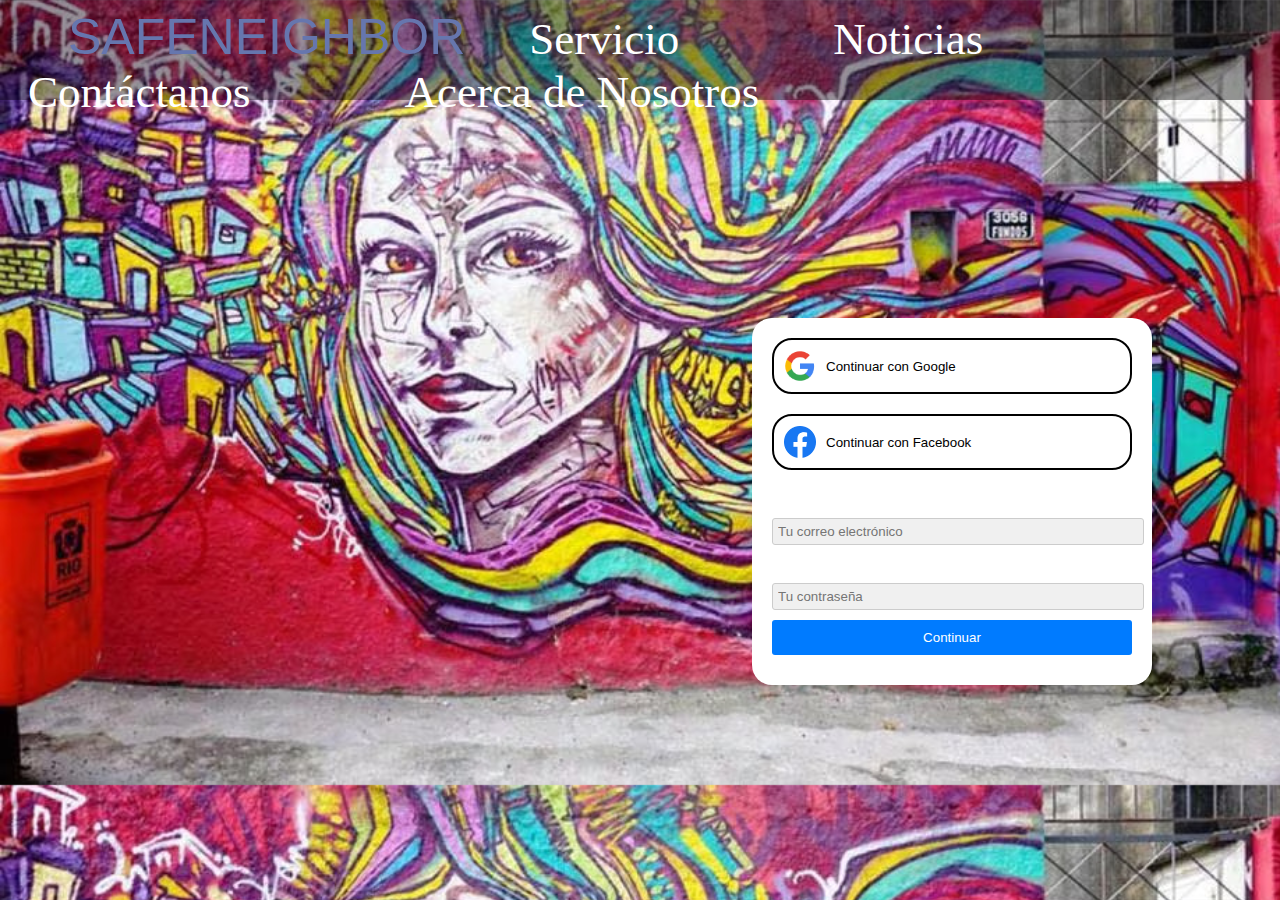
<file: Index.html>
<!DOCTYPE html>
<html lang="es">
<head>
    <meta charset="UTF-8">
    <meta name="viewport" content="width=device-width, initial-scale=1.0">
    <title>menuPrincipal</title>
    <link rel="stylesheet" href="Estilos/Estilos.css"> 
    <link rel="imagenssheet" href="Imagenes/Portada.jpg"> 
</head>
<body style="background-image: url('Imagenes/Portada.jpg');background-size: cover;">
    <nav>
        <a href="#" class="menuPrincipal">SafeNeighbor</a>
        <a href="servicios.html" class="subtitulo">Servicio</a>
        <a href="noticias.html" class="subtitulo">Noticias</a>
        <a href="contactanos.html" class="subtitulo">Contáctanos</a>
        <a href="Nosotros.html" class="subtitulo">Acerca de Nosotros</a>

        <div class="inicio-sesion">
            <form action="procesar_inicio_sesion.php" method="post">
                <div class="login-option">
                    <button type="submit" name="loginWith" value="Google">
                        <img src="Imagenes/Google svg.png" alt="Google"> Continuar con Google
                    </button>
                </div>
                <div class="login-option">
                    <button type="submit" name="loginWith" value="Facebook">
                        <img src="Imagenes/Facebook svg.png" alt="Facebook"> Continuar con Facebook
                    </button>
                </div>
                <label for="correo">Correo Electrónico:</label>
                <input type="email" id="correo" name="usuario" placeholder="Tu correo electrónico">
                <label for="contrasena">Contraseña:</label>
                <input type="password" id="contrasena" name="contrasena" placeholder="Tu contraseña">
                <input type="submit" value="Continuar">
            </form>
        </div>
        
    </nav>
</body>
</html>
</file>
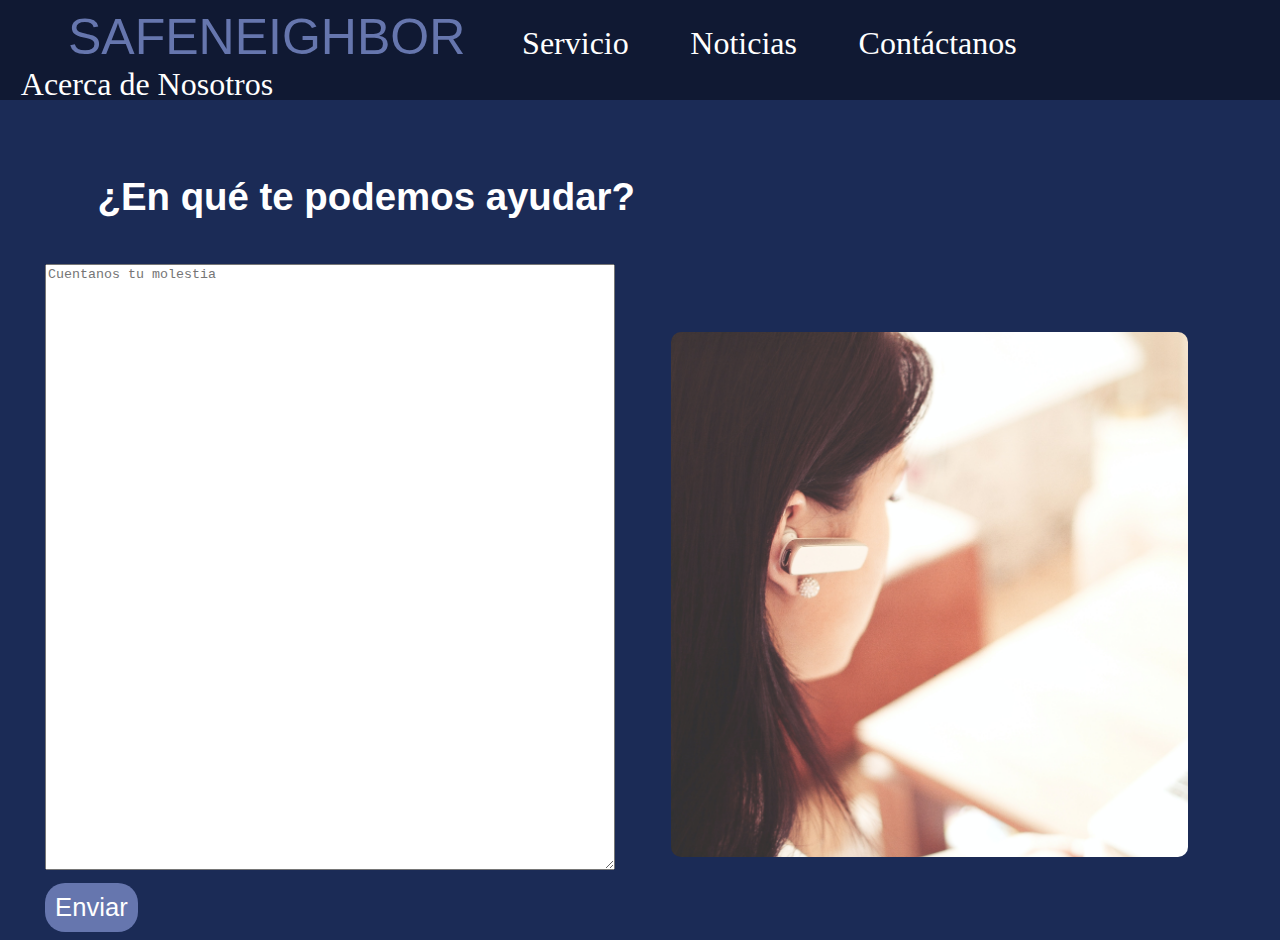
<file: Contactanos.html>
<!DOCTYPE html>
<html lang="es">
<head>
    <meta charset="UTF-8">
    <meta name="viewport" content="width=device-width, initial-scale=1.0">
    <link rel="stylesheet" href="Estilos/Estilos-Contactanos.css"> 
    <title>Contactanos</title>
</head>
<body>
    <nav>
    <a href="#" class="menuPrincipal">SafeNeighbor</a>
    <a href="servicios.html" class="subtitulo">Servicio</a>
    <a href="noticias.html" class="subtitulo">Noticias</a>
    <a href="contactanos.html" class="subtitulo">Contáctanos</a>
    <a href="Nosotros.html" class="subtitulo">Acerca de Nosotros</a>


    <div class="contenedor-grid">
        <h1>¿En qué te podemos ayudar?</h1>
        <form action="procesar_formulario.php" method="post">
            <textarea id="comentario" name="comentario" rows="40" cols="100" required placeholder="Cuentanos tu molestia"></textarea>
            <button type="submit">Enviar</button>
        </form>
    
        <div class="Imagen-Contenedor">
            <img src="Imagenes/pexels-picjumbocom-210647 1.png" alt="ImagenContactanos" class="imagen">
        </div>
    </div>

</nav>
</body>
</html>
</file>
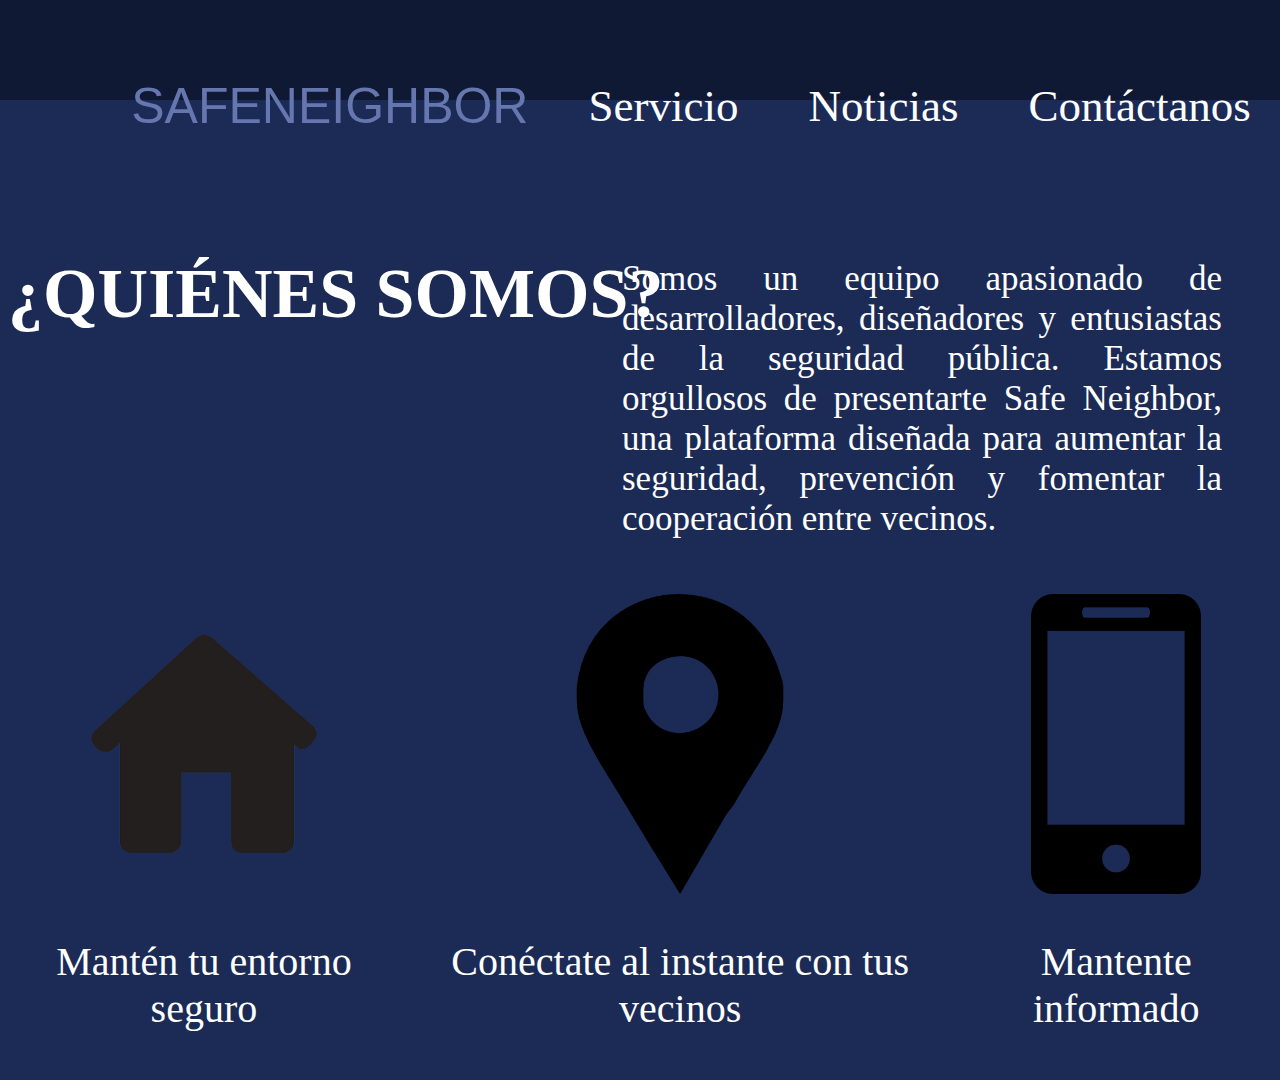
<file: Nosotros.html>
<!DOCTYPE html>
<html lang="es">
<head>
    <meta charset="UTF-8">
    <meta name="viewport" content="width=device-width, initial-scale=1.0">
    <title>QuienesSomos</title>
    <link rel="stylesheet" href="Estilos/Estilos-nosotros.css"> 
</head>
<body>
    <nav>
        <a href="Index.html" class="menuPrincipal">SafeNeighbor</a>
        <a href="servicios.html" class="subtitulo">Servicio</a>
        <a href="noticias.html" class="subtitulo">Noticias</a>
        <a href="contactanos.html" class="subtitulo">Contáctanos</a>
        <a href="Nosotros.html" class="subtitulo">Acerca de Nosotros</a>
    </nav>

    <div id="quienes-somos">
        <p class="Texto-QuienesSomos">¿QUIÉNES SOMOS?</p>
        <div class="Descripcion-QuienesSomos">
            <p>Somos un equipo apasionado de desarrolladores, diseñadores y entusiastas de la seguridad pública. Estamos orgullosos de presentarte Safe Neighbor, una plataforma diseñada para aumentar la seguridad, prevención y fomentar la cooperación entre vecinos.</p>
        </div>
    </div>

    <div class="imagenes-en-fila">
        <div class="imagen-contenedor">
            <img src="Imagenes/LogoCasa.png" alt="Imagen 1" class="imagen">
            <p>Mantén tu entorno seguro</p>
        </div>
        <div class="imagen-contenedor">
            <img src="Imagenes/LogoUbicacion.png" alt="Imagen 2" class="imagen">
            <p>Conéctate al instante con tus vecinos</p>
        </div>
        <div class="imagen-contenedor">
            <img src="Imagenes/LogoTeléfono.png" alt="Imagen 3" class="imagen">
            <p>Mantente informado</p>
        </div>
    </div>
</body>
</html>
</file>
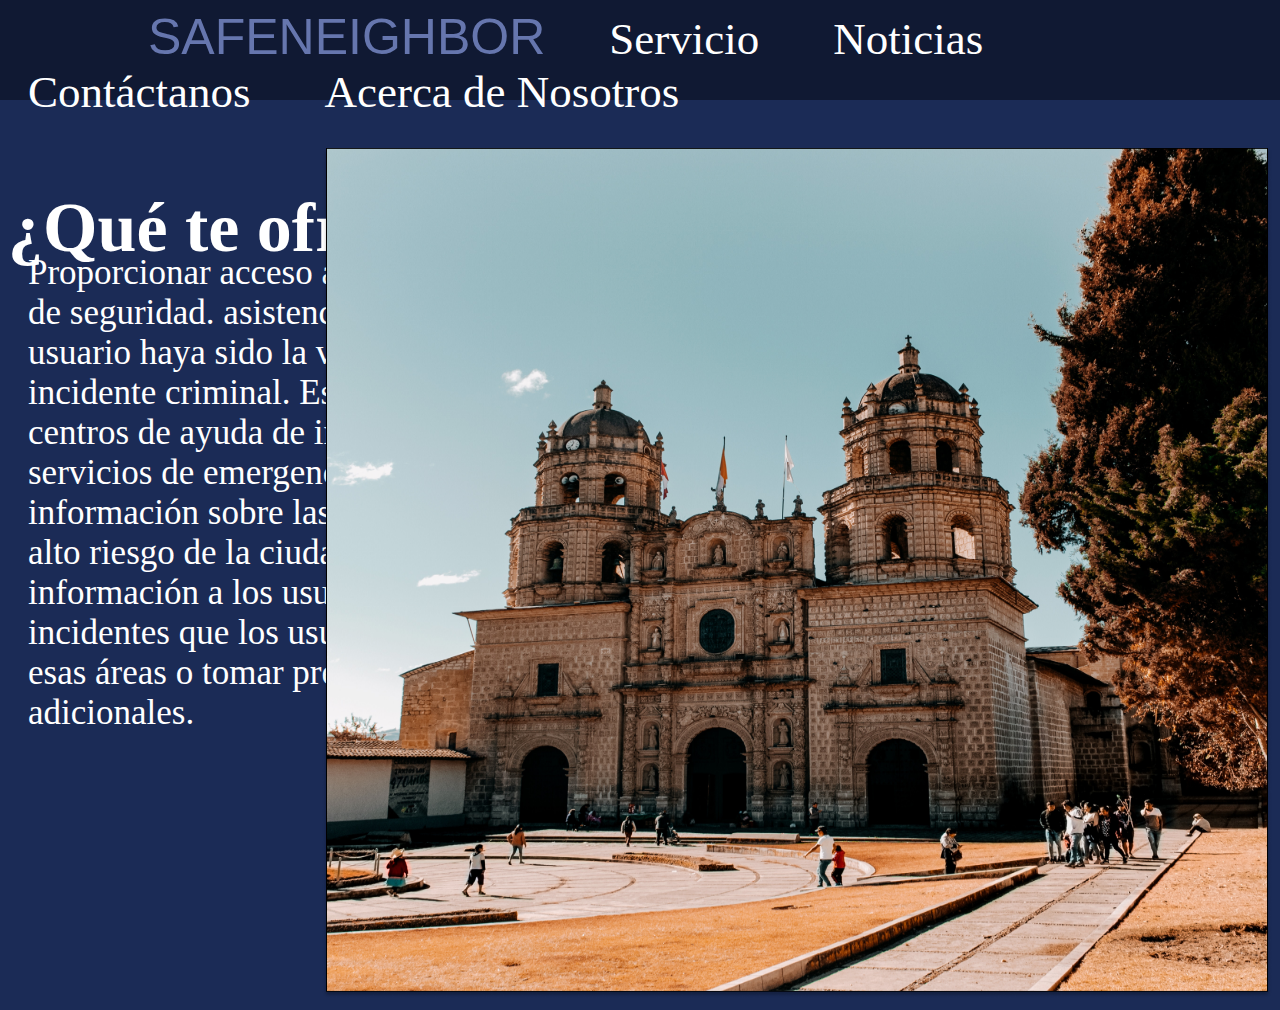
<file: servicios.html>
<!DOCTYPE html>
<html lang="en">
<head>
    <meta charset="UTF-8">
    <meta name="viewport" content="width=device-width, initial-scale=1.0">
    <title>que-te-ofrecemos</title>
    <link rel="stylesheet" href="Estilos/Estilos-services.css"> 
</head>
<body>
    <nav>
        <a href="Index.html" class="menuPrincipal">SafeNeighbor</a>
        <a href="servicios.html" class="subtitulo">Servicio</a>
        <a href="noticias.html" class="subtitulo">Noticias</a>
        <a href="contactanos.html" class="subtitulo">Contáctanos</a>
        <a href="Nosotros.html" class="subtitulo">Acerca de Nosotros</a>
    </nav>

    <div id="que-te-ofrecemos">
        <p class="Texto-QueTeOfrecemos">¿Qué te ofrecemos?</p>
        <div class="Contenido-QueTeOfrecemos">
            <div class="Descripcion-QueTeOfrecemos">
                <p>Proporcionar acceso a servicios legales o de seguridad.
                    asistencia en caso de que un usuario haya sido
                    la víctima de un incidente criminal. Este
                    podría incluir centros de ayuda de información
                    y servicios de emergencia.
                    Proporcionamos información sobre las zonas.
                    o zonas de alto riesgo de la ciudad.
                    Proporcionamos información a los usuarios.
                    sobre incidentes que los usuarios deben evitar
                    esas áreas o tomar precauciones adicionales.
                </p>
            </div>
            <div class="Imagen-Contenedor">
                <img src="Imagenes/pexels-viajero-cool-3156779 1.png" alt="imagen" class="imagen">
            </div>
        </div>
    </div>
</body>
</html>
</file>
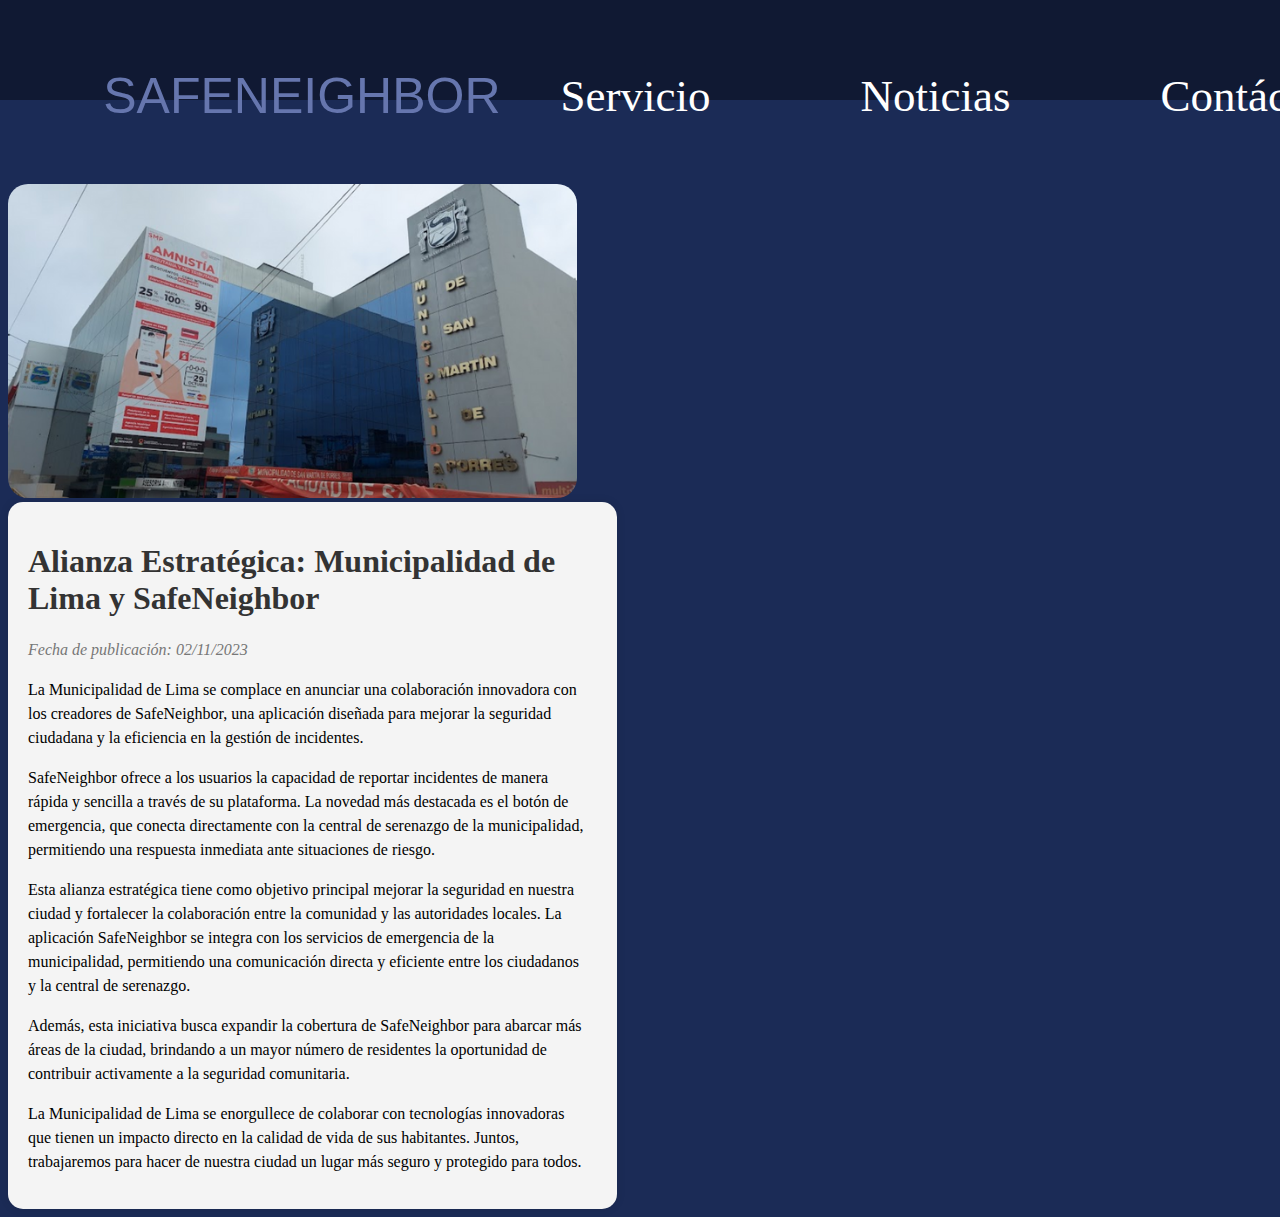
<file: MenuPrincipal/Noticias.html>
<!DOCTYPE html>
<html lang="en">
<head>
    <meta charset="UTF-8">
    <meta name="viewport" content="width=device-width, initial-scale=1.0">
    <link rel="stylesheet" href="Estilos/Estilos-Noticias.css"> 
    <title>Noticias</title>
</head>
<body>
    <div class="contenido">
        <a href="#" class="menuPrincipal">SafeNeighbor</a>
        <a href="servicios.html" class="subtitulo">Servicio</a>
        <a href="noticias.html" class="subtitulo">Noticias</a>
        <a href="contactanos.html" class="subtitulo">Contáctanos</a>
        <a href="Nosotros.html" class="subtitulo">Acerca de Nosotros</a>
    </div>

    <div class="imagen-container">
        <img src="Imagenes/municipalidad-smp.png" alt="Logo Municipalidad" class="imagen">
    </div>
    <div class="noticia">
        <h1>Alianza Estratégica: Municipalidad de Lima y SafeNeighbor</h1>
        <p class="fecha">Fecha de publicación: 02/11/2023</p>

        <p>La Municipalidad de Lima se complace en anunciar una colaboración innovadora con los creadores de SafeNeighbor,
            una aplicación diseñada para mejorar la seguridad ciudadana y la eficiencia en la gestión de incidentes.</p>

        <p>SafeNeighbor ofrece a los usuarios la capacidad de reportar incidentes de manera rápida y sencilla a través de su
            plataforma. La novedad más destacada es el botón de emergencia, que conecta directamente con la central de
            serenazgo de la municipalidad, permitiendo una respuesta inmediata ante situaciones de riesgo.</p>

        <p>Esta alianza estratégica tiene como objetivo principal mejorar la seguridad en nuestra ciudad y fortalecer la
            colaboración entre la comunidad y las autoridades locales. La aplicación SafeNeighbor se integra con los
            servicios de emergencia de la municipalidad, permitiendo una comunicación directa y eficiente entre los
            ciudadanos y la central de serenazgo.</p>

        <p>Además, esta iniciativa busca expandir la cobertura de SafeNeighbor para abarcar más áreas de la ciudad, brindando
            a un mayor número de residentes la oportunidad de contribuir activamente a la seguridad comunitaria.</p>

        <p>La Municipalidad de Lima se enorgullece de colaborar con tecnologías innovadoras que tienen un impacto directo
            en la calidad de vida de sus habitantes. Juntos, trabajaremos para hacer de nuestra ciudad un lugar más seguro y
            protegido para todos.</p>
    </div>

</body>
</html>
</file>
<file: Estilos/Estilos.css>
body::before
{
   content: "";
   position: absolute;
   top: 0;
   left: 0;
   width: 100%;
   height: 100px;
   background: rgba(0, 0, 0, 0.4);
   z-index: -1;
}
.menuPrincipal 
{
    font-size: 50px;
    padding: 0px 40px;
    margin-left: 20px; /* Reducir el margen izquierdo para moverlo más a la izquierda */
    text-decoration: none;
    font-family: Impact, Haettenschweiler, 'Arial Narrow Bold', sans-serif;
    text-transform: uppercase;
    color: #6676AE;
}
.subtitulo 
{
    display: inline-block;
    font-size: 45px;
    margin-right: 110px; /* Cambia este valor según tus preferencias */
    padding: 0px 20px;
    color: #FFFFFF;
    text-decoration: none; /* Quitar la línea subrayada de los enlaces */
}
.inicio-sesion 
{
    float: right; /* Alinea el cuadro a la derecha */
    margin-right: 20px; /* Agrega un margen derecho para separarlo de otros elementos */
    margin-top: 100px;
    width: 400px; /* Aumenta el ancho del cuadro */
    padding: 100px; /* Aumenta el espacio interior del cuadro */
}
.inicio-sesion form
 {
    background-color: #ffffff; /* Cambia el color de fondo si lo deseas */
    padding: 20px; /* Espaciado interior del cuadro */
    border-radius: 20px; /* Agrega esquinas redondeadas */
    color: white; /* Color del texto en el formulario */
}
.inicio-sesion input 
{
    display: block; /* Muestra los campos uno debajo del otro */
    margin: 10px 0; /* Espaciado entre los campos */
    padding: 5px;
    border: 1px solid #ccc;
    border-radius: 3px;
    background-color: #f0f0f0; /* Cambia el color de fondo de los campos si lo deseas */
    color: #6676AE; /* Cambia el color del texto de los campos si lo deseas */
    width: 100%;
}
.inicio-sesion input[type="submit"]
{
    background-color: #007bff;
    color: white;
    border: none;
    padding: 10px 15px;
    border-radius: 3px;
    cursor: pointer;
    width: 100%;
}
.login-option
 {
    display: flex;
    flex-direction: column;
    align-items: center;
    margin-bottom: 20px; /* Espaciado entre las opciones de inicio de sesión */
}
.login-option button
 {
    display: flex;
    align-items: center;
    background-color: #fff;
    border: 2px solid #000; /* Agregar un borde negro de 1 píxel */
    border-radius: 20px;
    padding: 10px;
    cursor: pointer;
    width: 100%; 
}

.login-option button img
{
    width: 32px; /* Ajusta el tamaño del logotipo según tus necesidades */
    height: 32px;
    margin-right: 10px; /* Espaciado entre el logotipo y el texto */
}
</file>
<file: Estilos/Estilos-Contactanos.css>
body {
    background-color: #1B2B56;
}

body::before
 {
    content: "";
    position: absolute;
    top: 0;
    left: 0;
    width: 100%;
    height: 100px;
    background: rgba(0, 0, 0, 0.4);
    z-index: -1;
}

nav {
    position: relative; /* Añadido para contener los elementos hijos */
}

h1 {
    color: white;
    font-family: Arial, sans-serif;
    font-size: 3vw;
    margin-top: 8vh;
    text-align: right;
}

.menuPrincipal {
    font-size: 50px;
    padding: 0px 40px;
    margin-left: 20px;
    text-decoration: none;
    font-family: Impact, Haettenschweiler, 'Arial Narrow Bold', sans-serif;
    text-transform: uppercase;
    color: #6676AE;
}

.subtitulo {
    display: inline-block;
    font-size: 2.5vw;
    margin-right: 2.5vw;
    padding: 0 1vw;
    color: #FFFFFF;
    text-decoration: none;
}

.Imagen-Contenedor {
    margin-top: 1%;
    max-width: 50%;
    margin-left: 2vw;
    margin-right: auto;
    grid-column: 2; /*contenedor imagen segunda columna*/
}

.imagen {
    width: 165%;
    height: auto;
    border-radius: 10px;
}

form
{
    max-width: 90%;
    margin-top: 1vh;
    margin-right: 2vw;
    margin-left: auto;
    grid-column: 1; /*formulario ocupara la primera columna */
}

button
{
    margin-top: 1vh;
    background-color: #6676AE;
    color: white;
    font-size: 2vw;
    padding: 10px;
    border: none;
    border-radius: 20px;
}

.contenedor-grid
{
    display: grid;
    grid-template-columns: repeat(2, 1fr); /* Dos columnas iguales */
    gap: 10px; 
    align-items: center; 
}
textarea{
    width: 100%;
}
</file>
<file: Estilos/Estilos-nosotros.css>
body::before
 {
    content: "";
    position: absolute;
    top: 0;
    left: 0;
    width: 100%;
    height: 100px;
    background: rgba(0, 0, 0, 0.4);
    z-index: -1;
}

body 
{
    background-color: #1B2B56;
}
#principal
{
    text-align: left;
}

.menuPrincipal 
{
    font-size: 50px;
    padding: 0px 40px;
    margin-left: 20px; /* Reducir el margen izquierdo para moverlo más a la izquierda */
    text-decoration: none;
    font-family: Impact, Haettenschweiler, 'Arial Narrow Bold', sans-serif;
    text-transform: uppercase;
    color: #6676AE;
}
.subtitulo 
{
    display: inline-block;
    font-size: 45px;
    margin-right: 30px;
    padding: 0px 20px;
    color: #FFFFFF;
    text-decoration: none; /* Quitar la línea subrayada de los enlaces */
}

nav
{
    display:flex;
    align-items: center;
    justify-content: space-between;
    padding-top: 20px;
    padding-left: 5%;
    padding-right: 5%;

}
#quienes-somos 
{
    text-align: left;
}

#quienes-somos .Texto-QuienesSomos
 {
    font-size: 70px;
    font-weight: bold;
    color: white;
    font-family: 'Playfair Display', serif;
}

#quienes-somos .Descripcion-QuienesSomos 
{
    font-size: 35px; /* Corregido el tamaño de fuente */
    font-weight: normal; /* Puedes ajustar el peso de la fuente según tus preferencias */
    color: white;
    font-family: 'Playfair Display', serif;
}
.Descripcion-QuienesSomos 
{
    background-color: rgba(102, 118, 174, 0); /* Color de fondo con transparencia (0.7 indica 70% de opacidad) */
    padding: 20px; /* Espacio interno dentro del cuadro */
    color: white; /* Color del texto */
    text-align: justify; /* Alineación justificada del texto */
    max-width: 600px; /* Ancho máximo del cuadro */
    margin: 0 auto; /* Centrar el cuadro en el medio */
    margin-right: 30px;
    margin-top: -200px; /* Mover el cuadro hacia arriba */
}
.imagenes-en-fila 
{
    display: flex;
    justify-content: space-between;
    align-items: center;
}

.imagen-contenedor
 {
    text-align: center;
}

.imagen {
    width: 300px;
    height: 300px;
    object-fit: cover;
}

.imagen-contenedor p {
    font-size: 40px;
    color: white;
}
</file>
<file: Estilos/Estilos-services.css>
body::before
{
   content: "";
   position: absolute;
   top: 0;
   left: 0;
   width: 100%;
   height: 100px;
   background: rgba(0, 0, 0, 0.4);
   z-index: -1;
}

body 
{
   background-color: #1B2B56;
}
#principal
{
   text-align: left;
}

.menuPrincipal 
{
   font-size: 50px;
   padding: 0px 40px;
   margin-left: 100px; 
   text-decoration: none;
   font-family: Impact, Haettenschweiler, 'Arial Narrow Bold', sans-serif;
   text-transform: uppercase;
   color: #6676AE;
}
.subtitulo 
{
   display: inline-block;
   font-size: 45px;
   margin-right: 30px;
   padding: 0px 20px;
   color: #FFFFFF;
   text-decoration: none; /* Quitar la línea subrayada de los enlaces */
}
#que-te-ofrecemos
{
   text-align: right;
}

#que-te-ofrecemos .Texto-QueTeOfrecemos
{
   font-size: 70px;
   font-weight: bold;
   color: white;
   font-family: 'Playfair Display', serif;
   text-align: left;
}

#que-te-ofrecemos .Descripcion-QueTeOfrecemos {
   font-size: 35px;
   font-weight: normal;
   color: white;
   font-family: 'Playfair Display', serif;
   text-align: left; /* Alinea el texto a la izquierda */
   margin-top: 200px; /* Ajusta la distancia hacia arriba según tus preferencias */
   display: flex; /* Utiliza un contenedor flexible para controlar la disposición */
   justify-content: space-between; /* Coloca los elementos en los extremos */
   align-items: center; /* Centra verticalmente los elementos en el contenedor */
   background: rgba(0, 0, 0, 0); /* Fondo transparente */
   padding: 20px; /* Espacio alrededor de la descripción */
   box-sizing: border-box; /* Incluye el padding en el tamaño total del contenedor */
   width: 50%; /* Ancho del cuadro */
   height: 50px; /* Alto del cuadro */
}

/* Estilos para la imagen en la derecha */
#que-te-ofrecemos .Imagen-Contenedor
 {
   flex: 1; /* Ocupa el espacio disponible en el contenedor flexible */
   text-align: right; /* Alinea la imagen a la derecha */
   margin-top: -370px;
}

#que-te-ofrecemos .imagen
 {
   max-width: 100%; /* Asegura que la imagen no desborde su contenedor */
   width: 950px; /* Ancho deseado de la imagen */
   height: 850px; /* Alto deseado de la imagen */
}
</file>
<file: MenuPrincipal/Estilos/Estilos-Noticias.css>
body::before {
    content: "";
    position: absolute;
    top: 0;
    left: 0;
    width: 100%;
    height: 100px;
    background: rgba(0, 0, 0, 0.4);
    z-index: -1;
}

body {
    background-color: #1B2B56;
}

.contenido {
    display: flex;
    align-items: center;
    justify-content: space-between;
    padding: 10px;
    margin-left: 2%;
}

.menuPrincipal {
    font-size: 50px;
    padding: 0px 40px;
    margin-left: 20px;
    text-decoration: none;
    font-family: Impact, Haettenschweiler, 'Arial Narrow Bold', sans-serif;
    text-transform: uppercase;
    color: #6676AE;
}

.subtitulo {
    display: inline-block;
    font-size: 45px;
    margin-right: 110px;
    padding: 0px 20px;
    color: #FFFFFF;
    text-decoration: none;
}

.contenedor-flex {
    display: flex;
    gap: 2%;
    margin-top: 5%;
}

.imagen-container,
.noticia {
    max-width: 45%; /* Ajusta según tus preferencias */
}

.imagen {
    width: 100%;
    height: auto;
    border-radius: 20px;
}

.noticia {
    background-color: #f4f4f4;
    padding: 20px;
    border-radius: 15px;
    box-shadow: 0 0 10px rgba(0, 0, 0, 0.1);
}

.noticia h1 {
    color: #333;
}

.fecha {
    color: #777;
    font-style: italic;
}

.noticia p {
    margin-bottom: 15px;
    line-height: 1.5;
    margin-right: 2%;
}
</file>
